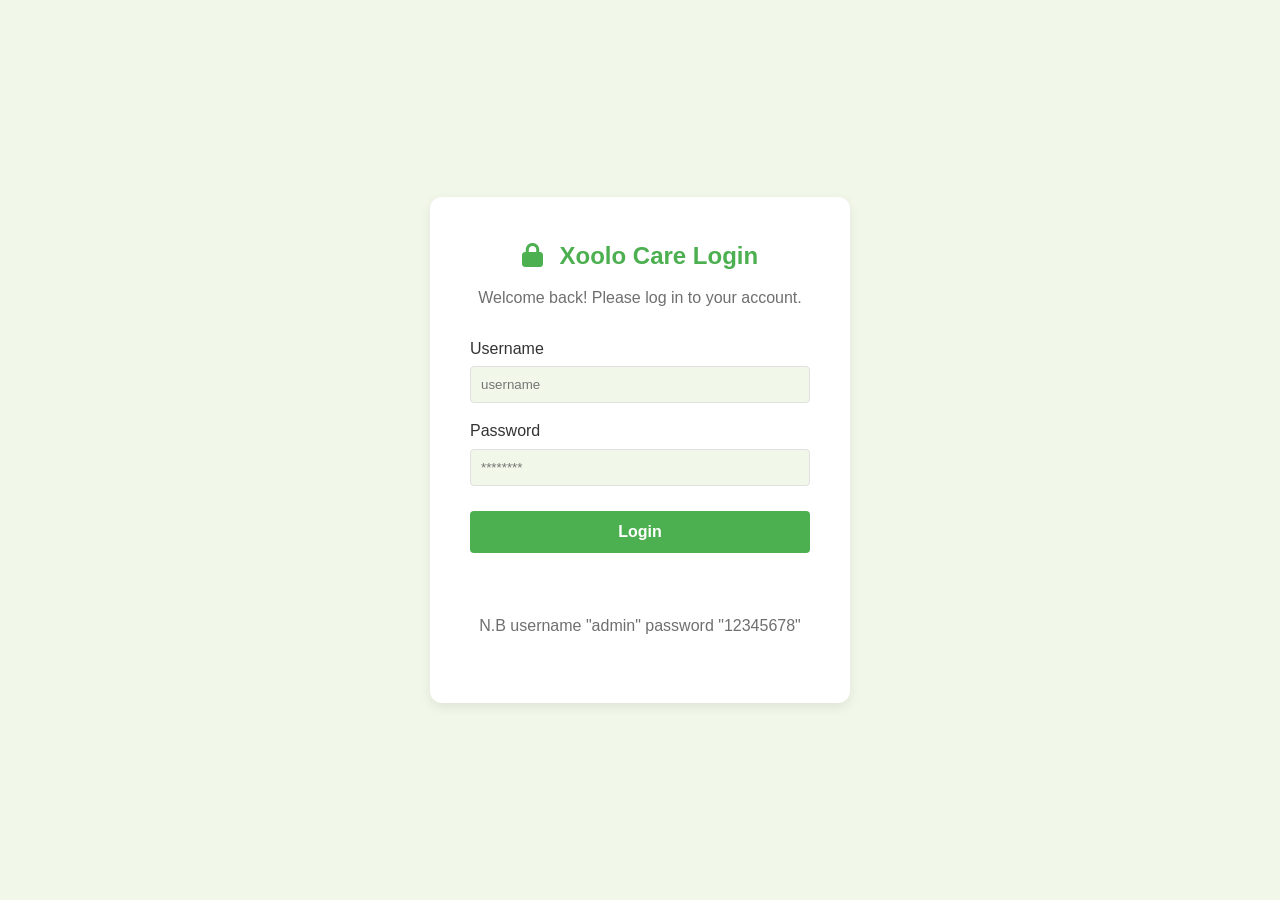
<file: index.html>
<!DOCTYPE html>
<html lang="en">
<head>
    <meta charset="UTF-8">
    <meta name="viewport" content="width=device-width, initial-scale=1.0">
    <title>Dashbord Livestock Management System</title>
    <link rel="stylesheet" href="style.css">
    <link rel="stylesheet" href="https://cdnjs.cloudflare.com/ajax/libs/font-awesome/6.1.1/css/all.min.css">
</head>
<body id="index">
    <!-- Login  -->
    <div id="login-container">
        <div class="login-box">
            <h2><i class="fas fa-lock"></i> Xoolo Care Login</h2>
            <p>Welcome back! Please log in to your account.</p>
            <form id="login-form">
                <div class="form-group">
                    <label for="username">Username</label>
                    <input type="text" id="username" required placeholder="username">
                </div>
                <div class="form-group">
                    <label for="password">Password</label>
                    <input type="password" id="password" required placeholder="********">
                </div>
                <button type="submit">Login</button>
                <p id="login-error"></p>
                <p>N.B username "admin" password "12345678"</p>
        
            </form>
        </div>
    </div>
    <!-- Main Application Container-->
    <div class="app-container" style="display: none;">
        <aside class="sidebar">
            <div class="sidebar-header">
                <h3><i class="fa-solid fa-cow"></i> Xoolo Care</h3>
                <div class="theme-toggler">
                    <i class="fas fa-sun"></i>
                    <i class="fas fa-moon"></i>
                </div>
            </div>
            <nav class="sidebar-nav">
                <a href="index.html" class="nav-link active"><i class="fas fa-tachometer-alt"></i> Dashboard</a>
                <a href="livestock.html" class="nav-link"><i class="fa-solid fa-hippo"></i> Livestock</a>
                <a href="finance.html" class="nav-link"><i class="fas fa-dollar-sign"></i> Finance</a>
            </nav>
            <div class="sidebar-footer">
                <a href="#" id="logout-btn"><i class="fas fa-sign-out-alt"></i> Logout</a>
            </div>
        </aside>
  <main class="main-content">
            <header>
                <h1>Dashboard</h1>
                <p>A complete overview of your farm's performance.</p>
            </header>
            
            <section id="dashboard-summary" class="dashboard-cards">
                <div class="card">
                    <h4><i class="fas fa-paw"></i> Total Animals</h4>
                    <p id="total-animals">0</p>
                </div>
                <div class="card card-healthy">
                    <h4><i class="fas fa-heartbeat"></i> Healthy Animals</h4>
                    <p id="healthy-animals">0</p>
                </div>
                <div class="card card-sick">
                    <h4><i class="fas fa-notes-medical"></i> Animals Needing Care</h4>
                    <p id="sick-animals">0</p>
                </div>
                 <div class="card card-income">
                    <h4><i class="fas fa-arrow-up"></i> Total Income</h4>
                    <p id="total-income">$0</p>
                </div>
                <div class="card card-expenses">
                    <h4><i class="fas fa-arrow-down"></i> Total Expenses</h4>
                    <p id="total-expenses">$0</p>
                </div>
                <div class="card card-profit">
                    <h4><i class="fas fa-balance-scale"></i> Net Profit</h4>
                    <p id="net-profit">$0</p>
                </div>
            </section>
        </main>
    </div>
    <script src="script.js"></script>

   
</body>
</html>
</file>
<file: style.css>
:root {
    --primary-color: #4CAF50; /* Green */
    --secondary-color: #8D6E63; /* Brown */
    --background-color: #F1F8E9;
    --card-bg-color: #FFFFFF;
    --text-color: #333333;
    --border-color: #E0E0E0;
    --shadow: 0 4px 12px rgba(0,0,0,0.08);
    --income-color: #2E7D32;
    --expenses-color: #C62828;
}

body.dark-mode {
    --primary-color: #66BB6A;
    --secondary-color: #A1887F;
    --background-color: #121212;
    --card-bg-color: #1E1E1E;
    --text-color: #E0E0E0;
    --border-color: #424242;
}

/* General Styles */
* { box-sizing: border-box; margin: 0; padding: 0; }
body {
    font-family: -apple-system, BlinkMacSystemFont, "Segoe UI", Roboto, Helvetica, Arial, sans-serif;
    background-color: var(--background-color);
    color: var(--text-color);
    transition: background-color 0.3s, color 0.3s;
    line-height: 1.6;
}
.app-container { display: flex; min-height: 100vh; }
i { margin-right: 10px; }

/* --- Login Screen --- */
#login-container {
    display: none; /* Hidden initially, shown by JS */
    justify-content: center;
    align-items: center;
    height: 100vh;
    background-color: var(--background-color);
}
.login-box {
    background: var(--card-bg-color);
    padding: 40px;
    border-radius: 12px;
    box-shadow: var(--shadow);
    width: 100%;
    max-width: 420px;
    text-align: center;
}
.login-box h2 {
    color: var(--primary-color);
    margin-bottom: 10px;
}
.login-box p {
    margin-bottom: 25px;
    opacity: 0.7;
}
#login-form .form-group {
    text-align: left;
    margin-bottom: 15px;
}
#login-form button {
    width: 100%;
    margin-top: 10px;
    padding: 12px;
    font-size: 1rem;
}
#login-error {
    color: var(--expenses-color);
    margin-top: 15px;
    font-weight: bold;
    height: 20px;
}
#nb-pr{
    m
}

/* Sidebar */
.sidebar {
    width: 240px;
    background-color: var(--card-bg-color);
    border-right: 1px solid var(--border-color);
    padding: 20px;
    display: flex;
    flex-direction: column;
}
.sidebar-header {
    display: flex;
    justify-content: space-between;
    align-items: center;
    margin-bottom: 30px;
}
.sidebar-header h3 { color: var(--primary-color); }
.theme-toggler {
    cursor: pointer;
    background: var(--background-color);
    padding: 5px;
    border-radius: 5px;
}
.theme-toggler .fa-moon { display: none; }
.dark-mode .theme-toggler .fa-sun { display: none; }
.dark-mode .theme-toggler .fa-moon { display: block; }
.sidebar-nav {
    flex-grow: 1;
}
.sidebar-nav a {
    display: block;
    padding: 12px;
    text-decoration: none;
    color: var(--text-color);
    border-radius: 6px;
    margin-bottom: 5px;
}
.sidebar-nav a:hover { background-color: var(--background-color); }
.sidebar-nav a.active {
    background-color: var(--primary-color);
    color: white;
    font-weight: bold;
}
.sidebar-footer a {
    display: block;
    padding: 12px;
    text-decoration: none;
    color: var(--expenses-color);
    border-radius: 6px;
    font-weight: bold;
    margin-top: 20px;
    transition: background-color 0.3s, color 0.3s;
}
.sidebar-footer a:hover {
    background-color: var(--expenses-color);
    color: white;
}
/* Main Content */
.main-content {
    flex: 1;
    padding: 30px;
    overflow-y: auto;
}
.main-content header { margin-bottom: 30px; }

/* Dashboard & Cards */
.dashboard-cards {
    display: grid;
    grid-template-columns: repeat(auto-fit, minmax(220px, 1fr));
    gap: 20px;
}
.card {
    background: var(--card-bg-color);
    padding: 20px;
    border-radius: 8px;
    box-shadow: var(--shadow);
}
.card h4 {
    font-weight: 500;
    margin-bottom: 10px;
    opacity: 0.8;
}
.card p {
    font-size: 2rem;
    font-weight: bold;
    color: var(--primary-color);
}
.card.card-healthy p { color: #4CAF50; }
.card.card-sick p { color: #F44336; }
.card.card-income p, .card-profit.positive p { color: var(--income-color); }
.card.card-expenses p, .card-profit.negative p { color: var(--expenses-color); }

/* Forms & Tables */
.form-container, #livestock-list-section {
    background: var(--card-bg-color);
    padding: 25px;
    border-radius: 8px;
    margin-bottom: 30px;
}
.form-grid {
    display: grid;
    grid-template-columns: repeat(auto-fit, minmax(200px, 1fr));
    gap: 15px;
}
.form-group { margin-bottom: 20px; }
.form-group label {
    display: block;
    margin-bottom: 5px;
    font-weight: 500;
}
.form-group input, .form-group select {
    width: 100%;
    padding: 10px;
    border: 1px solid var(--border-color);
    background: var(--background-color);
    color: var(--text-color);
    border-radius: 4px;
}
.form-actions { margin-top: 20px; }
button {
    padding: 10px 20px;
    border: none;
    border-radius: 4px;
    cursor: pointer;
    background-color: var(--primary-color);
    color: white;
    font-weight: bold;
    transition: background-color 0.2s;
}
button:hover { background-color: #388E3C; }
button.hidden { display: none; }
#cancel-edit-btn { background-color: var(--secondary-color); }
.table-container { overflow-x: auto; margin-top: 20px;}
table {
    width: 100%;
    border-collapse: collapse;
    text-align: left;
}
th, td { padding: 12px; border-bottom: 1px solid var(--border-color); }
thead { background: var(--background-color); }
.status-healthy { color: #4CAF50; font-weight: bold; }
.status-sick { color: #F44336; font-weight: bold; }
.status-under-treatment { color: #FF9800; font-weight: bold; }
.action-btn { background: none; border: none; cursor: pointer; color: var(--secondary-color); font-size: 1rem; }
.filter-controls { display: flex; gap: 15px; margin-bottom: 20px; }
.filter-controls input, .filter-controls select { padding: 10px; border-radius: 4px; border: 1px solid var(--border-color); }

/* Finance Page */
.finance-summary { margin-bottom: 30px; }
.finance-columns {
    display: grid;
    grid-template-columns: 1fr 1fr;
    gap: 30px;
}
/* Responsive */
@media (max-width: 1200px) {
    .finance-columns { grid-template-columns: 1fr; }
}
@media (max-width: 768px) {
    .app-container { flex-direction: column; }
    .sidebar { width: 100%; height: auto; flex-direction: row; justify-content: space-between; align-items: center; }
    .sidebar-nav { display: none; }
    .main-content { padding: 15px; }
    .dashboard-cards, .form-grid, .filter-controls { grid-template-columns: 1fr; }
    .filter-controls { flex-direction: column; }
}
</file>
